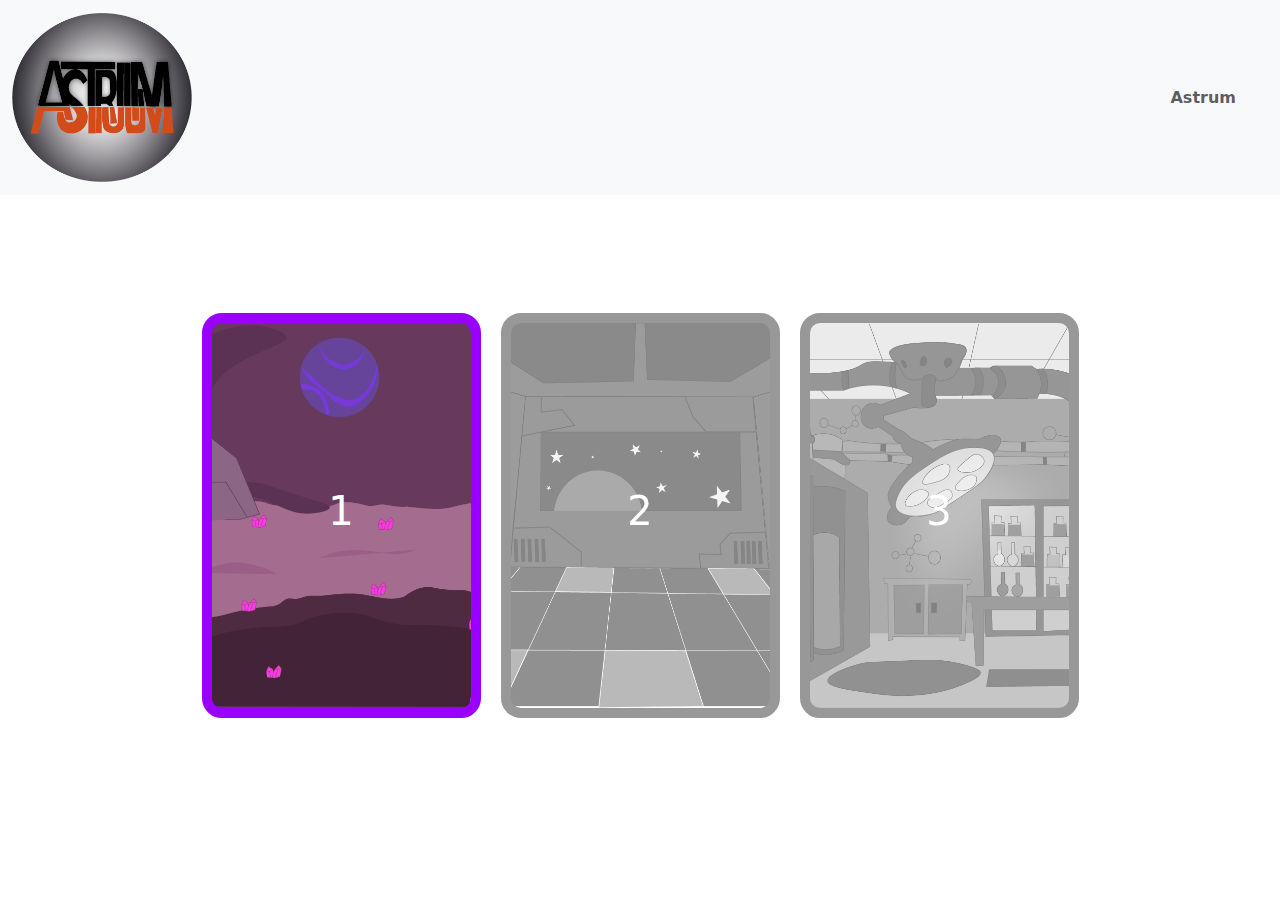
<file: comic/index.html>
<!DOCTYPE html>
<html lang="en">
<head>
    <meta charset="UTF-8">
    <meta name="viewport" content="width=device-width, initial-scale=1.0">
    <title>Document</title>
    <link rel="stylesheet" href="../boostrap/bootstrap.css">
    <link rel="stylesheet" href="./css/style.css">
</head>
<body>
    
    <main class="contaienr-fluid">

        <div class="row d-flex justify-content-center align-items-center">
             <!-- medu de navegacion y logo -->
      <div class="row bg-body-tertiary d-flex justify-content-between align-items-center">
        <nav class="navbar navbar-expand-lg">
          <div class="container-fluid ">
            <a class="navbar-brand" href="../index.html">
              <img src="../img/astrumlogo.png" alt="Logo" class="logo">
            </a>
            <button class="navbar-toggler bg-light" type="button" data-bs-toggle="collapse" data-bs-target="#navbarNav"
              aria-controls="navbarNav" aria-expanded="false" aria-label="Toggle navigation">
              <span class="navbar-toggler-icon light"></span>
            </button>
            <div class="collapse navbar-collapse justify-content-end caja p-4 " id="navbarNav">
              <ul class="navbar-nav d-flex gap-4">
                <li class="nav-item">
                  <a class="nav-link text-seconday fw-bold" aria-disabled="true" href="../index.html">Astrum</a>
                </li>

              </ul>
            </div>
          </div>
        </nav>
      </div>
        </div>

        <div class="container">
         
        </div>

    </main>

    <script src="../boostrap/bootstrap.js"></script>
    <script src="./js/capitulosbd.js"></script>
    <script src="./js/app.js"></script>

</body>
</html>
</file>
<file: comic/css/style.css>
*{
    margin: 0;
    padding: 0;
    box-sizing: border-box;
}

.container{
    display: flex;
    justify-content: center;
    align-items: center;
    gap: 20px;
    width: 1200px;
    height: 60vh;
    border-radius: 15px;
    margin: 50px auto 0 auto;
}

.card{
    display: flex;
    justify-content: center;
    align-items: center;
    width: 25%;
    height: 75%;
    border-radius: 20px;
    border: 10px solid rgb(153, 0, 255);
    cursor: pointer;
    color: white;
}
.disabled{
    opacity: .5;
    cursor: no-drop;
    filter: grayscale(5) ;
}
.logo{
    width: 20vh;
}
</file>
